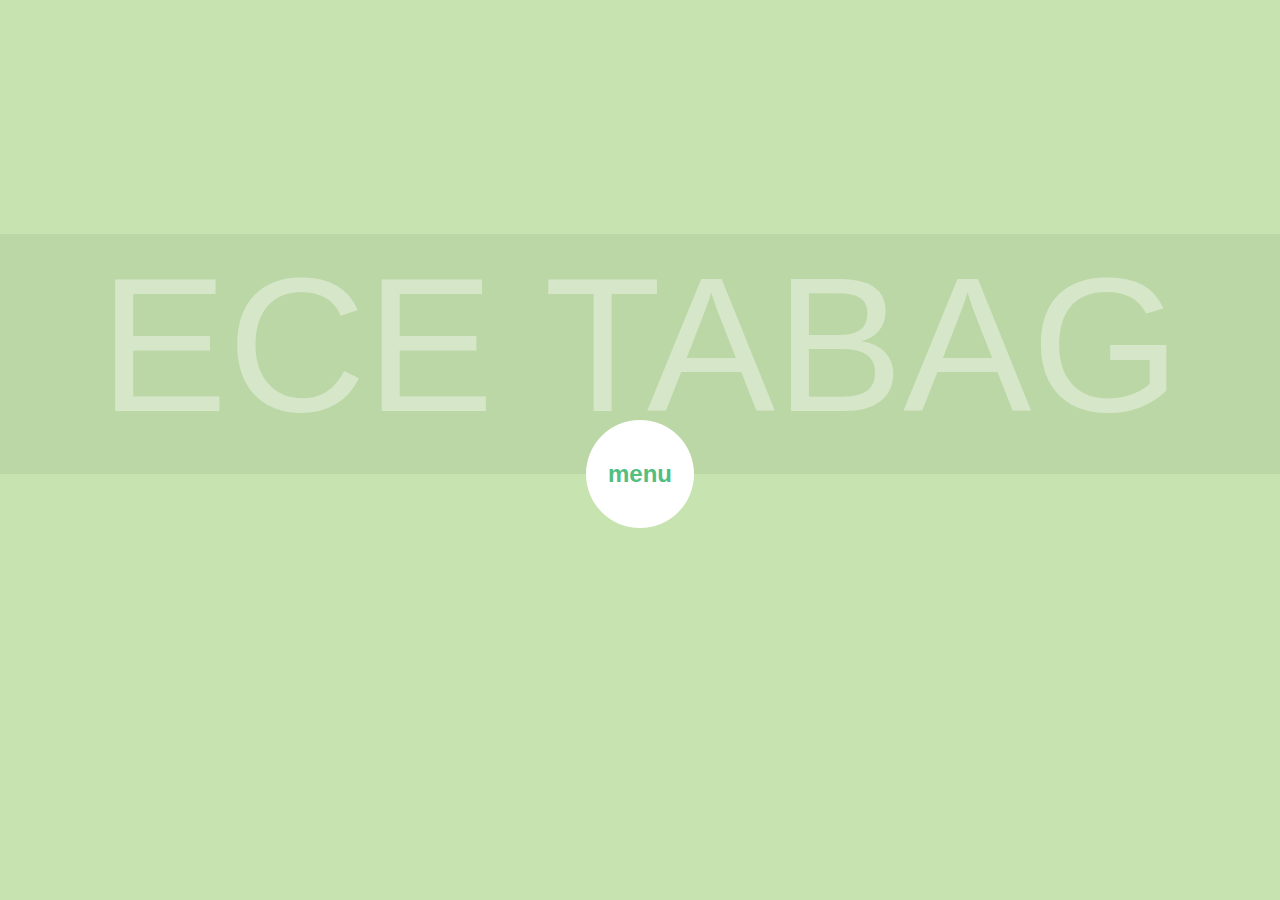
<file: index.html>
<!DOCTYPE html>
<html lang="en" class="no-js">
  <head>
    <link rel="icon" href="logo.png">
    <meta charset="UTF-8" />
    <meta http-equiv="X-UA-Compatible" content="IE=edge,chrome=1"> 
    <meta name="viewport" content="width=device-width, initial-scale=1.0"> 
    <title>ecetabag.com</title>
    <meta name="description" content="Circular Navigation Styles - Building a Circular Navigation with CSS Transforms | Codrops " />
    <meta name="keywords" content="css transforms, circular navigation, round navigation, circular menu, tutorial" />
    <meta name="author" content="Sara Soueidan for Codrops" />
    <link rel="shortcut icon" href="../favicon.ico">
    <link rel="stylesheet" type="text/css" href="css/normalize.css" />
    <link rel="stylesheet" type="text/css" href="css/demo.css" />
    <link rel="stylesheet" type="text/css" href="css/component2.css" />
    <script src="js/modernizr-2.6.2.min.js"></script>

<script type="text/javascript">
var _gaq = _gaq || [];
_gaq.push(['_setAccount', 'UA-7243260-2']);
_gaq.push(['_trackPageview']);
(function() {
var ga = document.createElement('script'); ga.type = 'text/javascript'; ga.async = true;
ga.src = ('https:' == document.location.protocol ? 'https://ssl' : 'http://www') + '.google-analytics.com/ga.js';
var s = document.getElementsByTagName('script')[0]; s.parentNode.insertBefore(ga, s);
})();
</script>


  </head>
  <body>
    <div class="container">
      <!-- Top Navigation -->
      


<br>
<br>
<br>
<br>
<br>
<br>
<br>
<br>
<br>
<br>
<br>
<br>
<br>


      <div class="component" >
        <h2>Ece Tabag</h2>
        <!-- Start Nav Structure -->
        <button class="cn-button" id="cn-button">menu</button>
        <div class="cn-wrapper" id="cn-wrapper">
          <ul>
            <li><a href="soon.html"><span>About</span></a></li>
            <li><a href="soon.html"><span>Resume</span></a></li>
            <li><a href="soon.html"><span>Projects</span></a></li>
            <li><a href="soon.html"><span>Articles</span></a></li>
            <li><a href="soon.html"><span>News</span></a></li>
            <li><a href="courses.html"><span>Courses</span></a></li>
            <li><a href="contact.html"><span>Contact</span></a></li>
           </ul>
        </div>
        <!-- End of Nav Structure -->
      </div>
      <!-- <section> -->
        <!-- <p>Soko leek tomatillo quandong winter purslane caulie jícama daikon dandelion bush tomato. Daikon cress amaranth leek cabbage black-eyed pea kakadu plum scallion watercress garbanzo gram caulie welsh onion water spinach tomatillo groundnut desert raisin. Wakame salsify bunya nuts spring onion lotus root prairie turnip fennel onion dandelion black-eyed pea bok choy zucchini taro. Jícama collard greens amaranth bell pepper catsear brussels sprout sweet pepper daikon spring onion aubergine broccoli rabe quandong mustard celery corn groundnut peanut. Mung bean fennel eggplant water spinach bunya nuts sierra leone bologi epazote okra caulie groundnut black-eyed pea parsnip fava bean squash.</p>
        <p>Parsnip tomatillo swiss chard garbanzo gourd potato silver beet. Celery swiss chard melon zucchini arugula pea quandong beet greens radish artichoke black-eyed pea endive winter purslane horseradish garlic amaranth collard greens chickpea. Rock melon pumpkin collard greens celery broccoli rabe endive nori brussels sprout gourd courgette sea lettuce artichoke desert raisin coriander chard.</p>
        <p>Collard greens ricebean horseradish wattle seed chard epazote potato peanut gram earthnut pea spinach yarrow desert raisin salad mung bean summer purslane fennel. Water spinach celery cucumber grape cauliflower nori daikon sweet pepper endive lentil turnip greens catsear leek beet greens. Melon seakale parsnip soybean bamboo shoot fennel scallion. Coriander groundnut squash corn aubergine bitterleaf azuki bean dandelion courgette broccoli rabe. Chickweed salsify chickweed groundnut nori okra lentil water spinach rock melon broccoli. Soko leek tomatillo quandong winter purslane caulie jícama daikon dandelion bush tomato. Daikon cress amaranth leek cabbage black-eyed pea kakadu plum scallion watercress garbanzo gram caulie welsh onion water spinach tomatillo groundnut desert raisin. Wakame salsify bunya nuts spring onion lotus root prairie turnip fennel onion dandelion black-eyed pea bok choy zucchini taro. Jícama collard greens amaranth bell pepper catsear brussels sprout sweet pepper daikon spring onion aubergine broccoli rabe quandong mustard celery corn groundnut peanut. Mung bean fennel eggplant water spinach bunya nuts sierra leone bologi epazote okra caulie groundnut black-eyed pea parsnip fava bean squash.</p>
        <p>Parsnip tomatillo swiss chard garbanzo gourd potato silver beet. Celery swiss chard melon zucchini arugula pea quandong beet greens radish artichoke black-eyed pea endive winter purslane horseradish garlic amaranth collard greens chickpea. Rock melon pumpkin collard greens celery broccoli rabe endive nori brussels sprout gourd courgette sea lettuce artichoke desert raisin coriander chard.</p>
        <p>Collard greens ricebean horseradish wattle seed chard epazote potato peanut gram earthnut pea spinach yarrow desert raisin salad mung bean summer purslane fennel. Water spinach celery cucumber grape cauliflower nori daikon sweet pepper endive lentil turnip greens catsear leek beet greens. Melon seakale parsnip soybean bamboo shoot fennel scallion. Coriander groundnut squash corn aubergine bitterleaf azuki bean dandelion courgette broccoli rabe. Chickweed salsify chickweed groundnut nori okra lentil water spinach rock melon broccoli.</p>
      </section> -->
    </div><!-- /container -->
    <script src="js/polyfills.js"></script>
    <script src="js/demo2.js"></script>
    <!-- For the demo ad only -->   
<script src="//tympanus.net/codrops/adpacks/demoad.js"></script>
  </body>
</html>
</file>
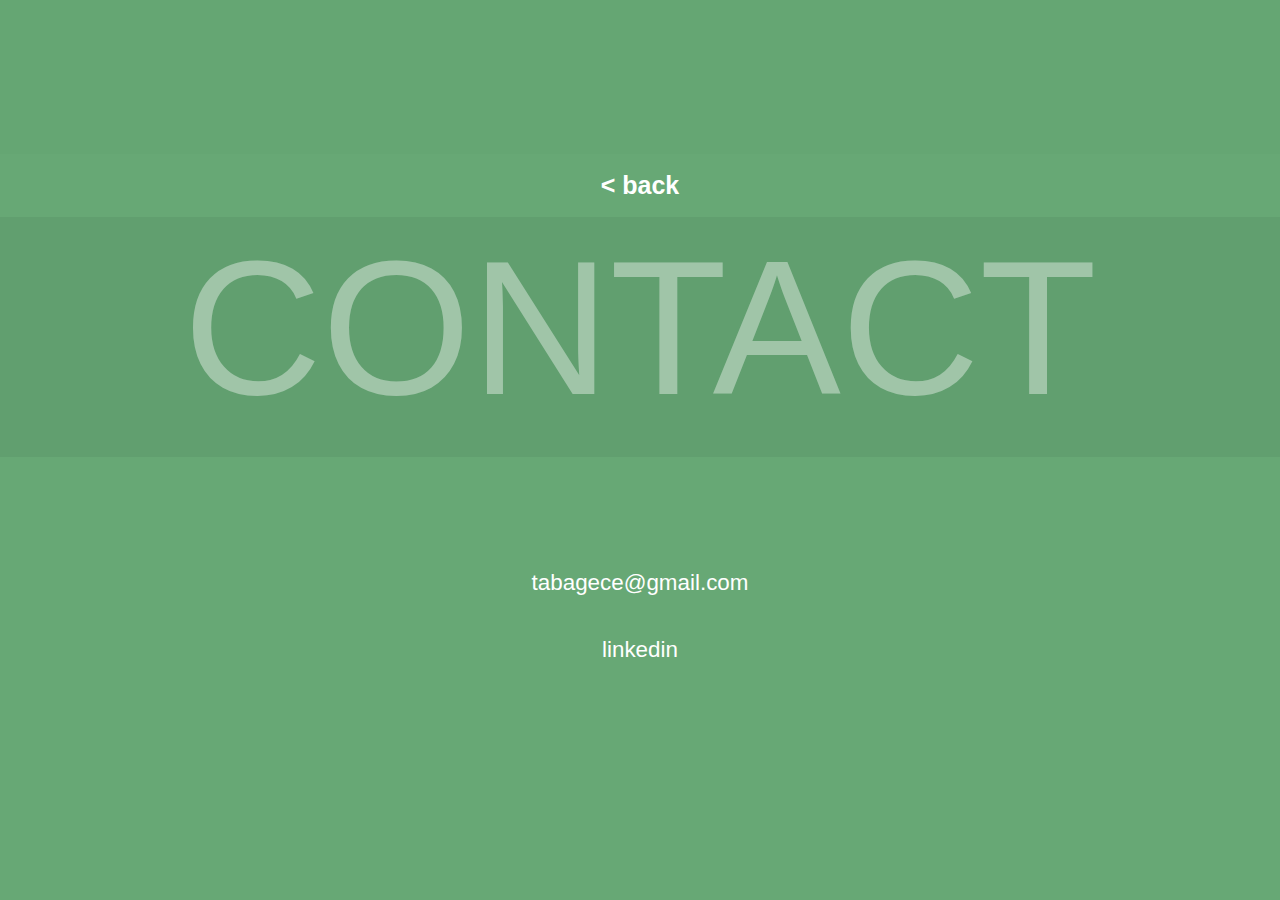
<file: contact.html>
<!DOCTYPE html>
<html lang="en" class="no-js">
  <head>
    <meta charset="UTF-8" />
    <meta http-equiv="X-UA-Compatible" content="IE=edge,chrome=1"> 
    <meta name="viewport" content="width=device-width, initial-scale=1.0"> 
    <title>Courses</title>
    <meta name="description" content="Circular Navigation Styles - Building a Circular Navigation with CSS Transforms | Codrops " />
    <meta name="keywords" content="css transforms, circular navigation, round navigation, circular menu, tutorial" />
    <meta name="author" content="Sara Soueidan for Codrops" />
    <link rel="shortcut icon" href="../favicon.ico">
    <link rel="stylesheet" type="text/css" href="css/normalize.css" />
    <link rel="stylesheet" type="text/css" href="css/demo.css" />
    <link rel="stylesheet" type="text/css" href="css/component2.css" />
    <script src="js/modernizr-2.6.2.min.js"></script>
<body style="background-color:#67a875;">

<script type="text/javascript">
var _gaq = _gaq || [];
_gaq.push(['_setAccount', 'UA-7243260-2']);
_gaq.push(['_trackPageview']);
(function() {
var ga = document.createElement('script'); ga.type = 'text/javascript'; ga.async = true;
ga.src = ('https:' == document.location.protocol ? 'https://ssl' : 'http://www') + '.google-analytics.com/ga.js';
var s = document.getElementsByTagName('script')[0]; s.parentNode.insertBefore(ga, s);
})();
</script>

<style>
.center {
  display: block;
  margin-left: auto;
  margin-right: auto;
  width: 50%;
}


</style>
  </head>
  <body>
    <div class="container">
      <!-- Top Navigation -->

      <header>
  <br>
    <br>


  <br>
  <br>
  <br>
      </header>
                     <li><a href="index.html"><h1 style=" vertical-align:top; font-size: 25px;"> < back </h1></a></li>

      <div class="component">

        <h2>contact</h2>
        <!-- Start Nav Structure -->
        
        <!-- End of Nav Structure -->
      </div>
      <section>
        <style>
a:link, a:visited {
  color: white;
vertical-align: center;
  text-align: center;
  text-decoration: none;
  display: block;
  margin-left: auto;
  margin-right: auto;
  width: 50%;
}

a:hover, a:active {
color: green;}
</style>
        <p style="text-align: center; text-decoration-color:#FFFFFF">tabagece@gmail.com </p>
                    <li><a href="http://www.linkedin.com/in/ecetabag" target="blank"><p style="text-align: center; text-decoration-color:#FFFFFF">linkedin</p></a></li>

           

       <!--  <p>Parsnip tomatillo swiss chard garbanzo gourd potato silver beet. Celery swiss chard melon zucchini arugula pea quandong beet greens radish artichoke black-eyed pea endive winter purslane horseradish garlic amaranth collard greens chickpea. Rock melon pumpkin collard greens celery broccoli rabe endive nori brussels sprout gourd courgette sea lettuce artichoke desert raisin coriander chard.</p>
        <p>Collard greens ricebean horseradish wattle seed chard epazote potato peanut gram earthnut pea spinach yarrow desert raisin salad mung bean summer purslane fennel. Water spinach celery cucumber grape cauliflower nori daikon sweet pepper endive lentil turnip greens catsear leek beet greens. Melon seakale parsnip soybean bamboo shoot fennel scallion. Coriander groundnut squash corn aubergine bitterleaf azuki bean dandelion courgette broccoli rabe. Chickweed salsify chickweed groundnut nori okra lentil water spinach rock melon broccoli. Soko leek tomatillo quandong winter purslane caulie jícama daikon dandelion bush tomato. Daikon cress amaranth leek cabbage black-eyed pea kakadu plum scallion watercress garbanzo gram caulie welsh onion water spinach tomatillo groundnut desert raisin. Wakame salsify bunya nuts spring onion lotus root prairie turnip fennel onion dandelion black-eyed pea bok choy zucchini taro. Jícama collard greens amaranth bell pepper catsear brussels sprout sweet pepper daikon spring onion aubergine broccoli rabe quandong mustard celery corn groundnut peanut. Mung bean fennel eggplant water spinach bunya nuts sierra leone bologi epazote okra caulie groundnut black-eyed pea parsnip fava bean squash.</p>
        <p>Parsnip tomatillo swiss chard garbanzo gourd potato silver beet. Celery swiss chard melon zucchini arugula pea quandong beet greens radish artichoke black-eyed pea endive winter purslane horseradish garlic amaranth collard greens chickpea. Rock melon pumpkin collard greens celery broccoli rabe endive nori brussels sprout gourd courgette sea lettuce artichoke desert raisin coriander chard.</p>
        <p>Collard greens ricebean horseradish wattle seed chard epazote potato peanut gram earthnut pea spinach yarrow desert raisin salad mung bean summer purslane fennel. Water spinach celery cucumber grape cauliflower nori daikon sweet pepper endive lentil turnip greens catsear leek beet greens. Melon seakale parsnip soybean bamboo shoot fennel scallion. Coriander groundnut squash corn aubergine bitterleaf azuki bean dandelion courgette broccoli rabe. Chickweed salsify chickweed groundnut nori okra lentil water spinach rock melon broccoli.</p> -->
       

      </section>
    </div><!-- /container -->
    <script src="js/polyfills.js"></script>
    <script src="js/demo2.js"></script>
    <!-- For the demo ad only -->   
<script src="//tympanus.net/codrops/adpacks/demoad.js"></script>
  </body>
</html>
</file>
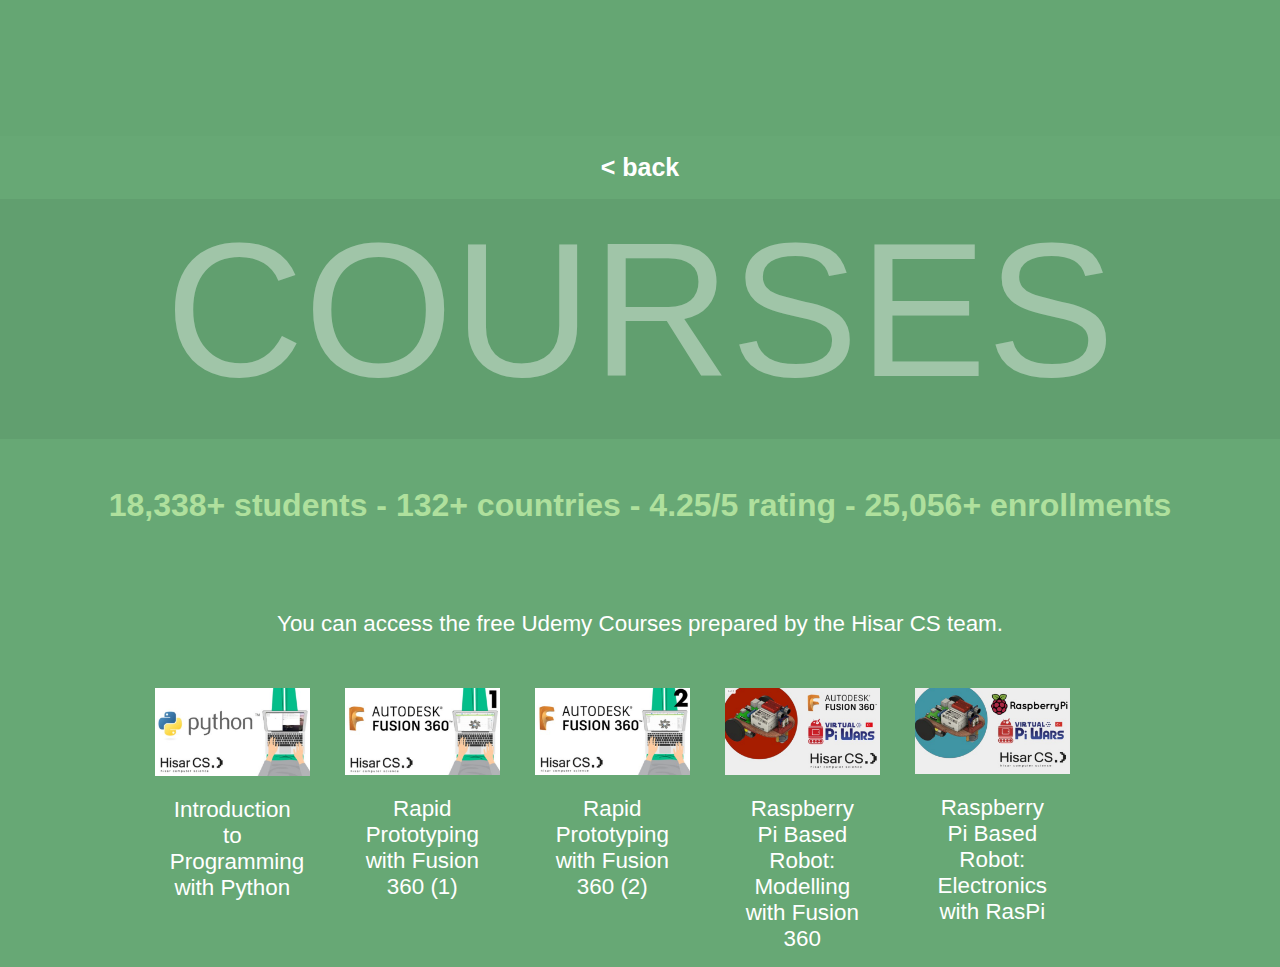
<file: courses.html>
<!DOCTYPE html>
<html lang="en" class="no-js">
  <head>
    <meta charset="UTF-8" />
    <meta http-equiv="X-UA-Compatible" content="IE=edge,chrome=1"> 
    <meta name="viewport" content="width=device-width, initial-scale=1.0"> 
    <title>Courses</title>
    <meta name="description" content="Circular Navigation Styles - Building a Circular Navigation with CSS Transforms | Codrops " />
    <meta name="keywords" content="css transforms, circular navigation, round navigation, circular menu, tutorial" />
    <meta name="author" content="Sara Soueidan for Codrops" />
    <link rel="shortcut icon" href="../favicon.ico">
    <link rel="stylesheet" type="text/css" href="css/normalize.css" />
    <link rel="stylesheet" type="text/css" href="css/demo.css" />
    <link rel="stylesheet" type="text/css" href="css/component2.css" />
    <script src="js/modernizr-2.6.2.min.js"></script>
<body style="background-color:#67a875;">

<script type="text/javascript">
var _gaq = _gaq || [];
_gaq.push(['_setAccount', 'UA-7243260-2']);
_gaq.push(['_trackPageview']);
(function() {
var ga = document.createElement('script'); ga.type = 'text/javascript'; ga.async = true;
ga.src = ('https:' == document.location.protocol ? 'https://ssl' : 'http://www') + '.google-analytics.com/ga.js';
var s = document.getElementsByTagName('script')[0]; s.parentNode.insertBefore(ga, s);
})();
</script>

<style>
.center {
  display: block;
  margin-left: auto;
  margin-right: auto;
  width: 50%;
}


</style>
  </head>
  <body>

    <div class="container">
      <!-- Top Navigation -->


      <header>
  <br>
    <br>

  
  <br>
  <br>
  <style>
a:link, a:visited {
  color: white;

}

a:hover, a:active {
color: green;}
</style>
      </header>
                   <li><a href="index.html"><h1 style="text-align: center; vertical-align:top; font-size: 25px;"> < back </h1></a></li>


      <div class="component">
        <h2>Courses</h2>
        <!-- Start Nav Structure -->
        
        <!-- End of Nav Structure -->
      </div>
      <h1 style="text-align: center; color:#afe09d;"> 18,338+ students - 132+ countries - 4.25/5 rating - 25,056+ enrollments</h1>

      <section>
        <p style="text-align: center;">You can access the free Udemy Courses prepared by the Hisar CS team. </p>
       <!--  <p>Parsnip tomatillo swiss chard garbanzo gourd potato silver beet. Celery swiss chard melon zucchini arugula pea quandong beet greens radish artichoke black-eyed pea endive winter purslane horseradish garlic amaranth collard greens chickpea. Rock melon pumpkin collard greens celery broccoli rabe endive nori brussels sprout gourd courgette sea lettuce artichoke desert raisin coriander chard.</p>
        <p>Collard greens ricebean horseradish wattle seed chard epazote potato peanut gram earthnut pea spinach yarrow desert raisin salad mung bean summer purslane fennel. Water spinach celery cucumber grape cauliflower nori daikon sweet pepper endive lentil turnip greens catsear leek beet greens. Melon seakale parsnip soybean bamboo shoot fennel scallion. Coriander groundnut squash corn aubergine bitterleaf azuki bean dandelion courgette broccoli rabe. Chickweed salsify chickweed groundnut nori okra lentil water spinach rock melon broccoli. Soko leek tomatillo quandong winter purslane caulie jícama daikon dandelion bush tomato. Daikon cress amaranth leek cabbage black-eyed pea kakadu plum scallion watercress garbanzo gram caulie welsh onion water spinach tomatillo groundnut desert raisin. Wakame salsify bunya nuts spring onion lotus root prairie turnip fennel onion dandelion black-eyed pea bok choy zucchini taro. Jícama collard greens amaranth bell pepper catsear brussels sprout sweet pepper daikon spring onion aubergine broccoli rabe quandong mustard celery corn groundnut peanut. Mung bean fennel eggplant water spinach bunya nuts sierra leone bologi epazote okra caulie groundnut black-eyed pea parsnip fava bean squash.</p>
        <p>Parsnip tomatillo swiss chard garbanzo gourd potato silver beet. Celery swiss chard melon zucchini arugula pea quandong beet greens radish artichoke black-eyed pea endive winter purslane horseradish garlic amaranth collard greens chickpea. Rock melon pumpkin collard greens celery broccoli rabe endive nori brussels sprout gourd courgette sea lettuce artichoke desert raisin coriander chard.</p>
        <p>Collard greens ricebean horseradish wattle seed chard epazote potato peanut gram earthnut pea spinach yarrow desert raisin salad mung bean summer purslane fennel. Water spinach celery cucumber grape cauliflower nori daikon sweet pepper endive lentil turnip greens catsear leek beet greens. Melon seakale parsnip soybean bamboo shoot fennel scallion. Coriander groundnut squash corn aubergine bitterleaf azuki bean dandelion courgette broccoli rabe. Chickweed salsify chickweed groundnut nori okra lentil water spinach rock melon broccoli.</p> -->
        <br>
        <style>
div.gallery {
  margin: 5px;
  float: left;
  padding-left: 25px;
  width: 180px;
}

div.gallery:hover {
  color: green;
}

div.gallery img {
  width: 100%;
  height: auto;
}

div.desc {
  padding: 15px;
  text-align: center;
}
</style>
</head>
<body>

<div class="gallery">
  <a target="_blank" href="https://www.udemy.com/course/python-ile-programlamaya-giris/">
    <img src="1.png"  width="600" height="400">
  </a>
  <div class="desc">Introduction to Programming with Python</div>
</div>

<div class="gallery">
  <a target="_blank" href="https://www.udemy.com/course/fusion360ilehizliprototipleme-part1/">
    <img src="2.png" width="600" height="400">
  </a>
  <div class="desc">Rapid Prototyping with Fusion 360 (1)</div>
</div>

<div class="gallery">
  <a target="_blank" href="https://www.udemy.com/course/fusion360ilehizliprototipleme-part2/">
    <img src="3.png"  width="600" height="400">
  </a>
  <div class="desc">Rapid Prototyping with Fusion 360 (2)</div>
</div>

<div class="gallery">
  <a target="_blank" href="https://www.udemy.com/course/raspberry-pi-tabanl-robot-yapm-fusion-360-ile-modelleme/">
    <img src="4.png" width="600" height="400">
  </a>
  <div class="desc">Raspberry Pi Based Robot: Modelling with Fusion 360
</div>
</div>
<div class="gallery">
  <a target="_blank" href="https://www.udemy.com/course/raspberry-pi-tabanl-robot-yapm-raspi-ile-elektronik/">
    <img src="5.png"  width="600" height="400">
  </a>
  <div class="desc">Raspberry Pi Based Robot: Electronics with RasPi</div>
</div>
<!-- < --><!-- div class="gallery">
  <a target="_blank" href="img_mountains.jpg">
    <img src="6.png" alt="Mountains" width="600" height="400">
  </a>
  <div class="desc">Add a description of the image here</div>
</div> -->
<br>
<br>
<br>
</body>
</html>

      


      </section>
    </div><!-- /container -->
    <script src="js/polyfills.js"></script>
    <script src="js/demo2.js"></script>
    <!-- For the demo ad only -->   
<script src="//tympanus.net/codrops/adpacks/demoad.js"></script>
  </body>
</html>
</file>
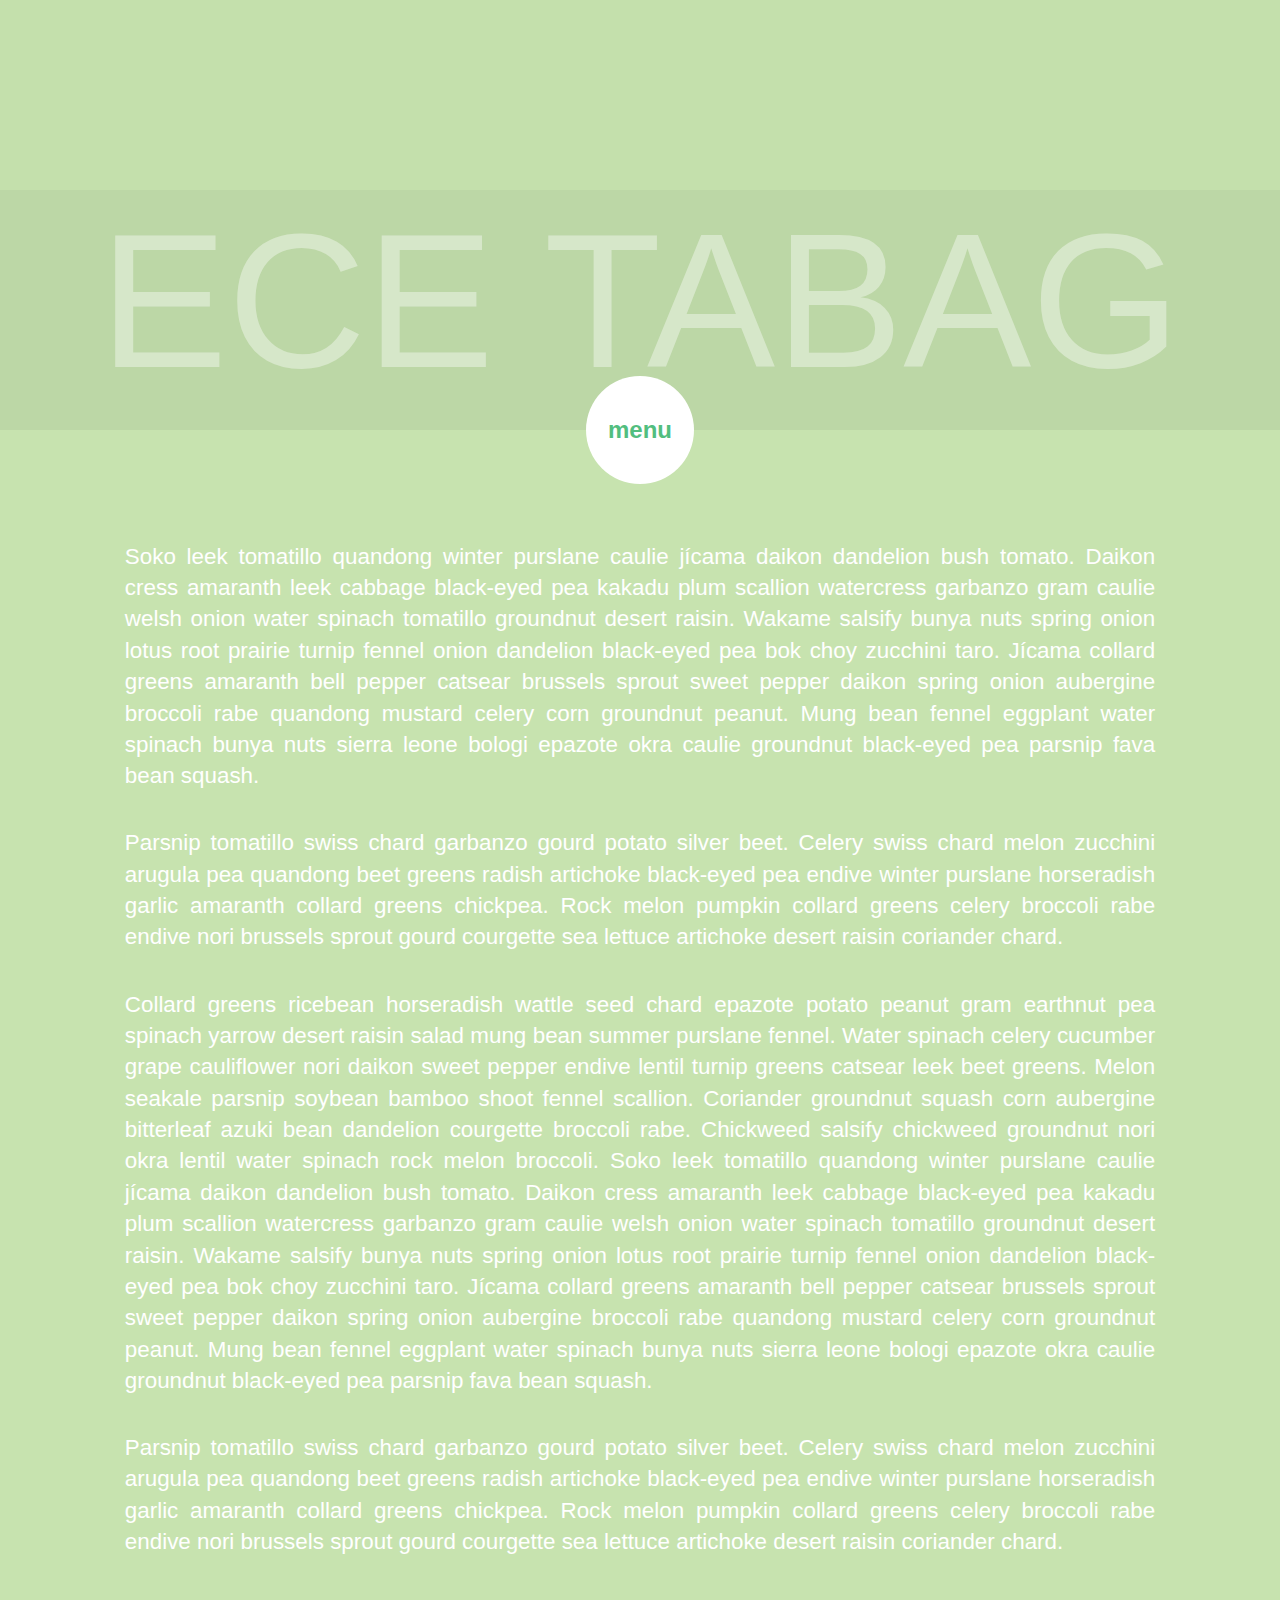
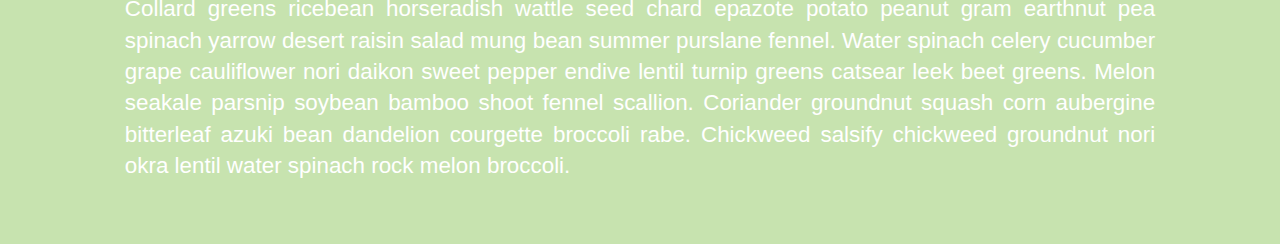
<file: index copy.html>
<!DOCTYPE html>
<html lang="en" class="no-js">
  <head>
    <meta charset="UTF-8" />
    <meta http-equiv="X-UA-Compatible" content="IE=edge,chrome=1"> 
    <meta name="viewport" content="width=device-width, initial-scale=1.0"> 
    <title>Circular Navigation - Demo 2 | Codrops</title>
    <meta name="description" content="Circular Navigation Styles - Building a Circular Navigation with CSS Transforms | Codrops " />
    <meta name="keywords" content="css transforms, circular navigation, round navigation, circular menu, tutorial" />
    <meta name="author" content="Sara Soueidan for Codrops" />
    <link rel="shortcut icon" href="../favicon.ico">
    <link rel="stylesheet" type="text/css" href="css/normalize.css" />
    <link rel="stylesheet" type="text/css" href="css/demo.css" />
    <link rel="stylesheet" type="text/css" href="css/component2.css" />
    <script src="js/modernizr-2.6.2.min.js"></script>

<script type="text/javascript">
var _gaq = _gaq || [];
_gaq.push(['_setAccount', 'UA-7243260-2']);
_gaq.push(['_trackPageview']);
(function() {
var ga = document.createElement('script'); ga.type = 'text/javascript'; ga.async = true;
ga.src = ('https:' == document.location.protocol ? 'https://ssl' : 'http://www') + '.google-analytics.com/ga.js';
var s = document.getElementsByTagName('script')[0]; s.parentNode.insertBefore(ga, s);
})();
</script>


  </head>
  <body>
    <div class="container">
      <!-- Top Navigation -->
      
      <header>
  <br>
    <br>

  <br>

  <br>
  <br>
  <br>
  <br>

      </header>
      <div class="component">
        <h2>Ece Tabag</h2>
        <!-- Start Nav Structure -->
        <button class="cn-button" id="cn-button">Menu</button>
        <div class="cn-wrapper" id="cn-wrapper">
          <ul>
            <li><a href="#"><span>About</span></a></li>
            <li><a href="#"><span>Tutorials</span></a></li>
            <li><a href="#"><span>Articles</span></a></li>
            <li><a href="#"><span>Snippets</span></a></li>
            <li><a href="#"><span>Plugins</span></a></li>
            <li><a href="#"><span>Contact</span></a></li>
            <li><a href="#"><span>Follow</span></a></li>
           </ul>
        </div>
        <!-- End of Nav Structure -->
      </div>
      <section>
        <p>Soko leek tomatillo quandong winter purslane caulie jícama daikon dandelion bush tomato. Daikon cress amaranth leek cabbage black-eyed pea kakadu plum scallion watercress garbanzo gram caulie welsh onion water spinach tomatillo groundnut desert raisin. Wakame salsify bunya nuts spring onion lotus root prairie turnip fennel onion dandelion black-eyed pea bok choy zucchini taro. Jícama collard greens amaranth bell pepper catsear brussels sprout sweet pepper daikon spring onion aubergine broccoli rabe quandong mustard celery corn groundnut peanut. Mung bean fennel eggplant water spinach bunya nuts sierra leone bologi epazote okra caulie groundnut black-eyed pea parsnip fava bean squash.</p>
        <p>Parsnip tomatillo swiss chard garbanzo gourd potato silver beet. Celery swiss chard melon zucchini arugula pea quandong beet greens radish artichoke black-eyed pea endive winter purslane horseradish garlic amaranth collard greens chickpea. Rock melon pumpkin collard greens celery broccoli rabe endive nori brussels sprout gourd courgette sea lettuce artichoke desert raisin coriander chard.</p>
        <p>Collard greens ricebean horseradish wattle seed chard epazote potato peanut gram earthnut pea spinach yarrow desert raisin salad mung bean summer purslane fennel. Water spinach celery cucumber grape cauliflower nori daikon sweet pepper endive lentil turnip greens catsear leek beet greens. Melon seakale parsnip soybean bamboo shoot fennel scallion. Coriander groundnut squash corn aubergine bitterleaf azuki bean dandelion courgette broccoli rabe. Chickweed salsify chickweed groundnut nori okra lentil water spinach rock melon broccoli. Soko leek tomatillo quandong winter purslane caulie jícama daikon dandelion bush tomato. Daikon cress amaranth leek cabbage black-eyed pea kakadu plum scallion watercress garbanzo gram caulie welsh onion water spinach tomatillo groundnut desert raisin. Wakame salsify bunya nuts spring onion lotus root prairie turnip fennel onion dandelion black-eyed pea bok choy zucchini taro. Jícama collard greens amaranth bell pepper catsear brussels sprout sweet pepper daikon spring onion aubergine broccoli rabe quandong mustard celery corn groundnut peanut. Mung bean fennel eggplant water spinach bunya nuts sierra leone bologi epazote okra caulie groundnut black-eyed pea parsnip fava bean squash.</p>
        <p>Parsnip tomatillo swiss chard garbanzo gourd potato silver beet. Celery swiss chard melon zucchini arugula pea quandong beet greens radish artichoke black-eyed pea endive winter purslane horseradish garlic amaranth collard greens chickpea. Rock melon pumpkin collard greens celery broccoli rabe endive nori brussels sprout gourd courgette sea lettuce artichoke desert raisin coriander chard.</p>
        <p>Collard greens ricebean horseradish wattle seed chard epazote potato peanut gram earthnut pea spinach yarrow desert raisin salad mung bean summer purslane fennel. Water spinach celery cucumber grape cauliflower nori daikon sweet pepper endive lentil turnip greens catsear leek beet greens. Melon seakale parsnip soybean bamboo shoot fennel scallion. Coriander groundnut squash corn aubergine bitterleaf azuki bean dandelion courgette broccoli rabe. Chickweed salsify chickweed groundnut nori okra lentil water spinach rock melon broccoli.</p>
      </section>
    </div><!-- /container -->
    <script src="js/polyfills.js"></script>
    <script src="js/demo2.js"></script>
    <!-- For the demo ad only -->   
<script src="//tympanus.net/codrops/adpacks/demoad.js"></script>
  </body>
</html>
</file>
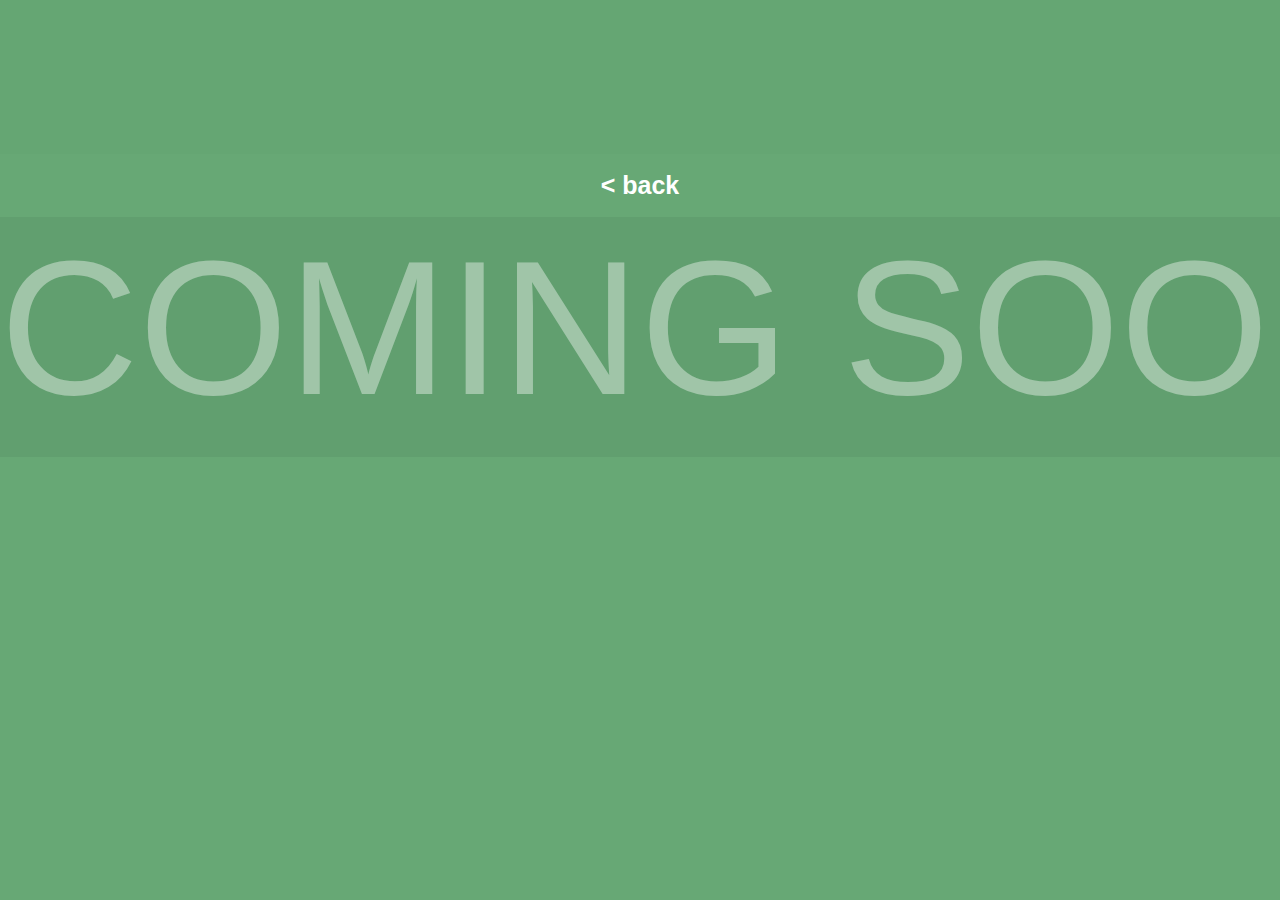
<file: soon.html>
<!DOCTYPE html>
<html lang="en" class="no-js">
  <head>
    <meta charset="UTF-8" />
    <meta http-equiv="X-UA-Compatible" content="IE=edge,chrome=1"> 
    <meta name="viewport" content="width=device-width, initial-scale=1.0"> 
    <title>Courses</title>
    <meta name="description" content="Circular Navigation Styles - Building a Circular Navigation with CSS Transforms | Codrops " />
    <meta name="keywords" content="css transforms, circular navigation, round navigation, circular menu, tutorial" />
    <meta name="author" content="Sara Soueidan for Codrops" />
    <link rel="shortcut icon" href="../favicon.ico">
    <link rel="stylesheet" type="text/css" href="css/normalize.css" />
    <link rel="stylesheet" type="text/css" href="css/demo.css" />
    <link rel="stylesheet" type="text/css" href="css/component2.css" />
    <script src="js/modernizr-2.6.2.min.js"></script>
<body style="background-color:#67a875;">

<script type="text/javascript">
var _gaq = _gaq || [];
_gaq.push(['_setAccount', 'UA-7243260-2']);
_gaq.push(['_trackPageview']);
(function() {
var ga = document.createElement('script'); ga.type = 'text/javascript'; ga.async = true;
ga.src = ('https:' == document.location.protocol ? 'https://ssl' : 'http://www') + '.google-analytics.com/ga.js';
var s = document.getElementsByTagName('script')[0]; s.parentNode.insertBefore(ga, s);
})();
</script>

<style>
.center {
  display: block;
  margin-left: auto;
  margin-right: auto;
  width: 50%;
}


</style>
  </head>
  <body>
    <div class="container">
      <!-- Top Navigation -->

      <header>
  <br>
    <br>


  <br>
  <br>
  <br>
      </header>
                     <li><a href="index.html"><h1 style=" vertical-align:top; font-size: 25px;"> < back </h1></a></li>

      <div class="component">

        <h2>coming soon :)</h2>
        <!-- Start Nav Structure -->
        
        <!-- End of Nav Structure -->
      </div>
      <section>
        <style>
a:link, a:visited {
  color: white;
vertical-align: center;
  text-align: center;
  text-decoration: none;
  display: block;
  margin-left: auto;
  margin-right: auto;
  width: 50%;
}

a:hover, a:active {
color: green;}
</style>
      

           

      <!--   <p>Collard greens ricebean horseradish wattle seed chard epazote potato peanut gram earthnut pea spinach yarrow desert raisin salad mung bean summer purslane fennel. Water spinach celery cucumber grape cauliflower nori daikon sweet pepper endive lentil turnip greens catsear leek beet greens. Melon seakale parsnip soybean bamboo shoot fennel scallion. Coriander groundnut squash corn aubergine bitterleaf azuki bean dandelion courgette broccoli rabe. Chickweed salsify chickweed groundnut nori okra lentil water spinach rock melon broccoli. Soko leek tomatillo quandong winter purslane caulie jícama daikon dandelion bush tomato. Daikon cress amaranth leek cabbage black-eyed pea kakadu plum scallion watercress garbanzo gram caulie welsh onion water spinach tomatillo groundnut desert raisin. Wakame salsify bunya nuts spring onion lotus root prairie turnip fennel onion dandelion black-eyed pea bok choy zucchini taro. Jícama collard greens amaranth bell pepper catsear brussels sprout sweet pepper daikon spring onion aubergine broccoli rabe quandong mustard celery corn groundnut peanut. Mung bean fennel eggplant water spinach bunya nuts sierra leone bologi epazote okra caulie groundnut black-eyed pea parsnip fava bean squash.</p>
        <p>Parsnip tomatillo swiss chard garbanzo gourd potato silver beet. Celery swiss chard melon zucchini arugula pea quandong beet greens radish artichoke black-eyed pea endive winter purslane horseradish garlic amaranth collard greens chickpea. Rock melon pumpkin collard greens celery broccoli rabe endive nori brussels sprout gourd courgette sea lettuce artichoke desert raisin coriander chard.</p>
        <p>Collard greens ricebean horseradish wattle seed chard epazote potato peanut gram earthnut pea spinach yarrow desert raisin salad mung bean summer purslane fennel. Water spinach celery cucumber grape cauliflower nori daikon sweet pepper endive lentil turnip greens catsear leek beet greens. Melon seakale parsnip soybean bamboo shoot fennel scallion. Coriander groundnut squash corn aubergine bitterleaf azuki bean dandelion courgette broccoli rabe. Chickweed salsify chickweed groundnut nori okra lentil water spinach rock melon broccoli.</p> -->
       

      </section>
    </div><!-- /container -->
    <script src="js/polyfills.js"></script>
    <script src="js/demo2.js"></script>
    <!-- For the demo ad only -->   
<script src="//tympanus.net/codrops/adpacks/demoad.js"></script>
  </body>
</html>
</file>
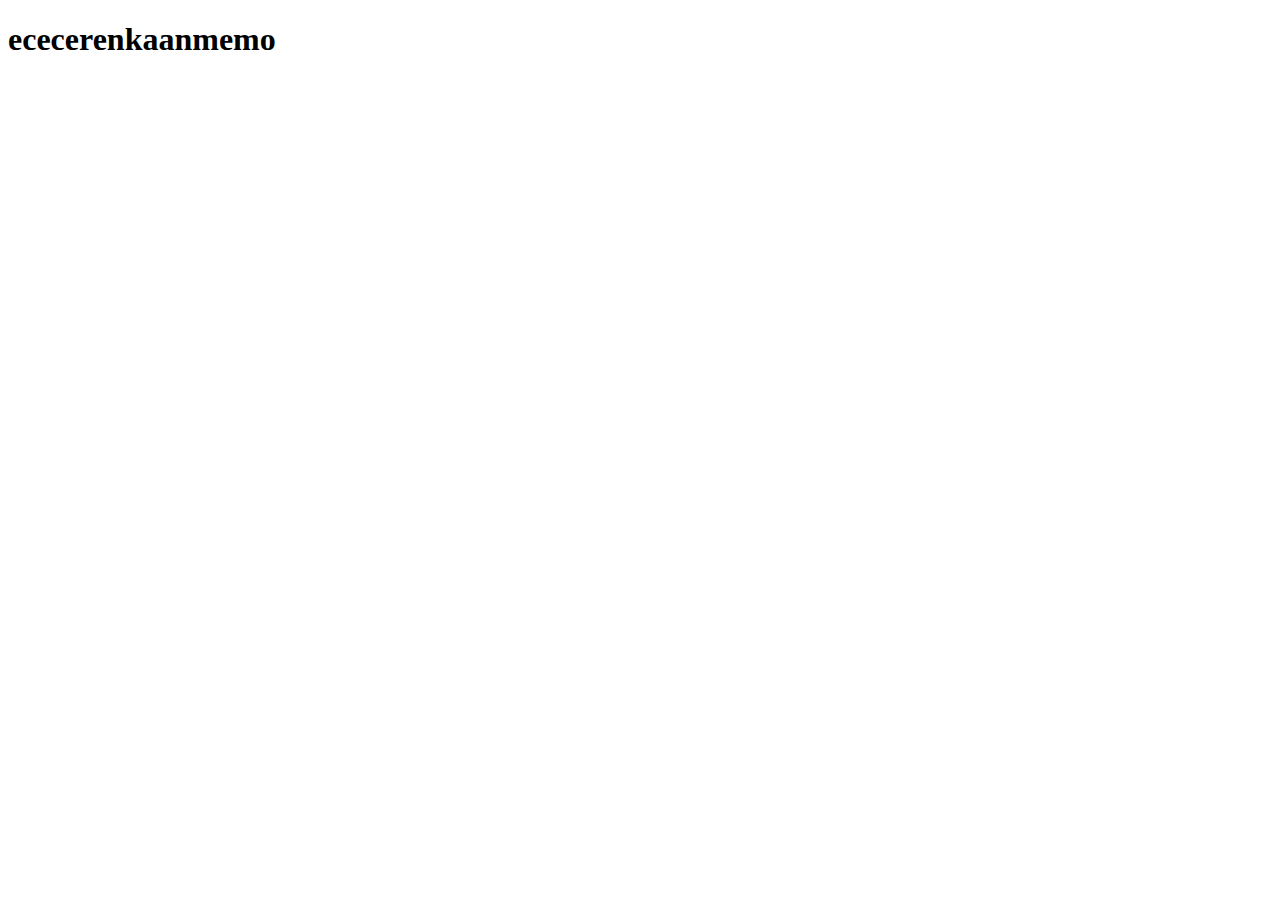
<file: untitled.html>
<!DOCTYPE html>
<html>
<head>
    <style>
@media screen and (max-width: 720px){ /* smartphones breakpoint */
    html{font-size: 12px}
}

@media screen and (min-width: 720px) and (max-width: 1024px){ /* tablets */
    html{font-size: 14px}
}

@media screen and (min-width: 1024px){ /* laptops */
    html{font-size: 16px}
}

h1{
    font-size: 2rem
}</style>
    <meta charset="utf-8">
    <title></title>
</head>
<body>
<h1>ececerenkaanmemo</h1>
</body>
</html>
</file>
<file: css/demo.css>
@import url(//fonts.googleapis.com/css?family=Lato:300,400,700);
@font-face {
	font-family: 'codropsicons';
	src:url('../fonts/codropsicons/codropsicons.eot');
	src:url('../fonts/codropsicons/codropsicons.eot?#iefix') format('embedded-opentype'),
		url('../fonts/codropsicons/codropsicons.woff') format('woff'),
		url('../fonts/codropsicons/codropsicons.ttf') format('truetype'),
		url('../fonts/codropsicons/codropsicons.svg#codropsicons') format('svg');
	font-weight: normal;
	font-style: normal;
}
@media screen and (max-width: 720px){ /* smartphones breakpoint */
    html{font-size: 12px}
}

@media screen and (min-width: 720px) and (max-width: 1024px){ /* tablets */
    html{font-size: 14px}
}

@media screen and (min-width: 1024px){ /* laptops */
    html{font-size: 16px}
}

body {
  font-family: 'Trebuchet MS', sans-serif;
}

a, button {
	outline: none;
}

a {
	text-decoration: none;
}

.container > header {
	margin: 0 auto;
	padding: 2em;
	text-align: center;
	background: rgba(0,0,0,0.01);
}

.container > header h1 {
	font-size: 2.625em;
	line-height: 1.3;
	margin: 0;
	font-weight: 300;
}

.container > header span {
	display: block;
	font-size: 60%;
	opacity: 0.7;
	padding: 0 0 0.6em 0.1em;
}

/* To Navigation Style */
.codrops-top {
	background: #f06060;
	background: rgba(255, 255, 255, 0.1);
	text-transform: lowercase;
	width: 100%;
	font-size: 0.69em;
	line-height: 2.2;
}

.codrops-top a {
	text-decoration: none;
	padding: 0 1em;
	letter-spacing: 0.1em;
	color: #fff;
	display: inline-block;
}

.codrops-top a:hover {
	background: #fff;
	color: #777;
}

.codrops-top span.right {
	float: right;
}

.codrops-top span.right a {
	float: left;
	display: block;
}

.codrops-icon:before {
  font-family: 'Trebuchet MS', sans-serif;
	margin: 0 4px;
	speak: none;
	font-style: normal;
	font-weight: normal;
	font-variant: normal;
	text-transform: none;
	line-height: 1;
	-webkit-font-smoothing: antialiased;
}

.codrops-icon-drop:before {
	content: "\e001";
}

.codrops-icon-prev:before {
	content: "\e004";
}

/* Demo Buttons Style */
.codrops-demos {
	padding-top: 1em;
	font-size: 0.9em;
}

.codrops-demos a {
	text-decoration: none;
	outline: none;
	display: inline-block;
	margin: 0.5em;
	padding: 0.7em 1.1em;
	border: 3px solid #fff;
	color: #fff;
	font-weight: 700;
}

.codrops-demos a:hover,
.codrops-demos a.current-demo,
.codrops-demos a.current-demo:hover {
	opacity: 0.6;
}

.container > section {
	padding: 2em;
	font-size: 1.4em;
	max-width: 50em;
	margin: 0 auto;
}

.container > section p {
	padding: 0.8em 0;
	text-align: justify;
	opacity: 1;
	font-weight: 300;
	line-height: 1.4;
}

@media screen and (max-width: 25em) {

	.codrops-icon span {
		display: none;
	}

}
</file>
<file: css/component2.css>
* {
  position: relative;
  -moz-box-sizing: border-box;
  box-sizing: border-box;
  margin: 0;
  padding: 0;
  list-style: none;
}

html,
body {
  height: 100%;
}

body {
  background: #c7e3af;
  color: #fff;
}
@media screen and (max-width: 720px){ /* smartphones breakpoint */
    html{font-size: 8px}
}

@media screen and (min-width: 720px) and (max-width: 1024px){ /* tablets */
    html{font-size: 14px}
}

@media screen and (min-width: 1024px){ /* laptops */
    html{font-size: 16px}
}
.component {
  position: relative;
  vertical-align: middle;
  margin-bottom: 3em;
  height: 15em;
  background: rgba(0,0,0,0.05);
  font-family: 'Trebuchet MS', sans-serif;
}

.component > h2 {
  position: absolute;
  overflow: hidden;
  width: 100%;
  text-align: center;
  text-transform: uppercase;
  white-space: nowrap;
  font-weight: 300;
  font-style: bold;
  font-size: 12rem;
  opacity: 0.4;
  cursor: default;
}

.cn-button {
  position: absolute;
  top: 100%;
  left: 50%;
  z-index: 11;
  margin-top: -2.25em;
  margin-left: -2.25em;
  padding-top: 0em;
  width: 4.5em;
  height: 4.5em;
  border: none;
  border-radius: 50%;
  background: none;
  background-color: #fff;
  color: #52be7f;
  text-align: center;
  font-weight: 700;
  font-size: 1.5em;
  text-transform: lowercase;
  cursor: pointer;
  -webkit-backface-visibility: hidden;
}

.csstransforms .cn-wrapper {
  position: absolute;
  top: 100%;
  left: 50%;
  z-index: 10;
  margin-top: -13em;
  margin-left: -13.5em;
  width: 27em;
  height: 27em;
  border-radius: 50%;
  background: transparent;
  opacity: 0;
  -webkit-transition: all .3s ease 0.3s;
  -moz-transition: all .3s ease 0.3s;
  transition: all .3s ease 0.3s;
  -webkit-transform: scale(0.1);
  -ms-transform: scale(0.1);
  -moz-transform: scale(0.1);
  transform: scale(0.1);
  pointer-events: none;
  overflow: hidden;
}

/*cover to prevent extra space of anchors from being clickable*/
.csstransforms .cn-wrapper:after{
  content:".";
  display:block;
  font-size:2em;
  width:6.2em;
  height:6.2em;
  position: absolute;
  left: 50%;
  margin-left: -3.1em;
  top:50%;
  margin-top: -3.1em;
  border-radius: 50%;
  z-index:10;
  color: transparent;
}

.csstransforms .opened-nav {
  border-radius: 50%;
  opacity: 1;
  -webkit-transition: all .3s ease;
  -moz-transition: all .3s ease;
  transition: all .3s ease;
  -webkit-transform: scale(1);
  -moz-transform: scale(1);
  -ms-transform: scale(1);
  transform: scale(1);
  pointer-events: auto;
}

.csstransforms .cn-wrapper li {
  position: absolute;
  top: 50%;
  left: 50%;
  overflow: hidden;
  margin-top: -1.3em;
  margin-left: -10em;
  width: 10em;
  height: 10em;
  font-size: 1.5em;
  -webkit-transition: all .3s ease;
  -moz-transition: all .3s ease;
  transition: all .3s ease;
  -webkit-transform: rotate(76deg) skew(60deg);
  -moz-transform: rotate(76deg) skew(60deg);
  -ms-transform: rotate(76deg) skew(60deg);
  transform: rotate(76deg) skew(60deg);
  -webkit-transform-origin: 100% 100%;
  -moz-transform-origin: 100% 100%;
  transform-origin: 100% 100%;
  pointer-events: none;
}

.csstransforms .cn-wrapper li a {
  position: absolute;
  right: -7.25em;
  bottom: -7.25em;
  display: block;
  width: 14.5em;
  height: 14.5em;
  border-radius: 50%;
  background: #429a67;
  background: -webkit-radial-gradient(transparent 35%, #429a67 35%);
  background: -moz-radial-gradient(transparent 35%, #429a67 35%);
  background: radial-gradient(transparent 35%, #429a67 35%);
  color: #fff;
  text-align: center;
  text-decoration: none;
  font-size: 1.2em;
  line-height: 2;
  -webkit-transform: skew(-60deg) rotate(-75deg) scale(1);
  -moz-transform: skew(-60deg) rotate(-75deg) scale(1);
  -ms-transform: skew(-60deg) rotate(-75deg) scale(1);
  transform: skew(-60deg) rotate(-75deg) scale(1);
  -webkit-backface-visibility: hidden;
  backface-visibility: hidden;
  pointer-events: auto;
}

.csstransforms .cn-wrapper li a span {
  position: relative;
  top: 1.8em;
  display: block;
  font-size: .5em;
  font-weight: 700;
  text-transform: lowercase;
}

.csstransforms .cn-wrapper li a:hover,
.csstransforms .cn-wrapper li a:active,
.csstransforms .cn-wrapper li a:focus {
  background: -webkit-radial-gradient(transparent 35%, #449e6a 35%);
  background: -moz-radial-gradient(transparent 35%, #449e6a 35%);
  background: radial-gradient(transparent 35%, #449e6a 35%);
}
.csstransforms .cn-wrapper li a:focus {
    position: fixed; /* fix the displacement bug in webkit browsers when using tab key */
}

.csstransforms .opened-nav li {
  -webkit-transition: all .3s ease .3s;
  -moz-transition: all .3s ease .3s;
  transition: all .3s ease .3s;
}

.csstransforms .opened-nav li:first-child {
  -webkit-transform: rotate(-20deg) skew(60deg);
  -moz-transform: rotate(-20deg) skew(60deg);
  -ms-transform: rotate(-20deg) skew(60deg);
  transform: rotate(-20deg) skew(60deg);
}

.csstransforms .opened-nav li:nth-child(2) {
  -webkit-transform: rotate(12deg) skew(60deg);
  -moz-transform: rotate(12deg) skew(60deg);
  -ms-transform: rotate(12deg) skew(60deg);
  transform: rotate(12deg) skew(60deg);
}

.csstransforms .opened-nav  li:nth-child(3) {
  -webkit-transform: rotate(44deg) skew(60deg);
  -moz-transform: rotate(44deg) skew(60deg);
  -ms-transform: rotate(44deg) skew(60deg);
  transform: rotate(44deg) skew(60deg);
}

.csstransforms .opened-nav li:nth-child(4) {
  -webkit-transform: rotate(76deg) skew(60deg);
  -moz-transform: rotate(76deg) skew(60deg);
  -ms-transform: rotate(76deg) skew(60deg);
  transform: rotate(76deg) skew(60deg);
}

.csstransforms .opened-nav li:nth-child(5) {
  -webkit-transform: rotate(108deg) skew(60deg);
  -moz-transform: rotate(108deg) skew(60deg);
  -ms-transform: rotate(108deg) skew(60deg);
  transform: rotate(108deg) skew(60deg);
}

.csstransforms .opened-nav li:nth-child(6) {
  -webkit-transform: rotate(140deg) skew(60deg);
  -moz-transform: rotate(140deg) skew(60deg);
  -ms-transform: rotate(140deg) skew(60deg);
  transform: rotate(140deg) skew(60deg);
}

.csstransforms .opened-nav li:nth-child(7) {
  -webkit-transform: rotate(172deg) skew(60deg);
  -moz-transform: rotate(172deg) skew(60deg);
  -ms-transform: rotate(172deg) skew(60deg);
  transform: rotate(172deg) skew(60deg);
}

.no-csstransforms .cn-wrapper {
  overflow: hidden;
  margin: 10em auto;
  padding: .5em;
  text-align: center;
}

.no-csstransforms .cn-wrapper ul {
  display: inline-block;
}

.no-csstransforms .cn-wrapper li {
  float: left;
  width: 5em;
  height: 5em;
  background-color: #fff;
  text-align: center;
  font-size: 1em;
  line-height: 5em;
}

.no-csstransforms .cn-wrapper li a {
  display: block;
  width: 100%;
  height: 100%;
  color: inherit;
  text-decoration: none;
}

.no-csstransforms .cn-wrapper li a:hover,
.no-csstransforms .cn-wrapper li a:active,
.no-csstransforms .cn-wrapper li a:focus {
  background-color: #ffffff;
}

.no-csstransforms .cn-wrapper li.active a{
  background-color: #ffffff;
  color: #fff;
}

.no-csstransforms .cn-button {
  display: none;
}

@media only screen and (max-width: 620px) {
  .no-csstransforms li {
    width: 4em;
    height: 4em;
    line-height: 4em;
  }
}

@media only screen and (max-width: 500px) {
  .no-ccstransforms .cn-wrapper {
    padding: .5em;
  }

  .no-csstransforms .cn-wrapper li {
    width: 4em;
    height: 4em;
    font-size: .9em;
    line-height: 4em;
  }
}

@media only screen and (max-width: 480px) {
  .csstransforms .cn-wrapper {
    font-size: .68em;
  }

  .cn-button {
    font-size: 1em;
  }
}

@media only screen and (max-width:420px) {
  .no-csstransforms .cn-wrapper li {
    width: 100%;
    height: 3em;
    line-height: 3em;
  }
}
</file>
